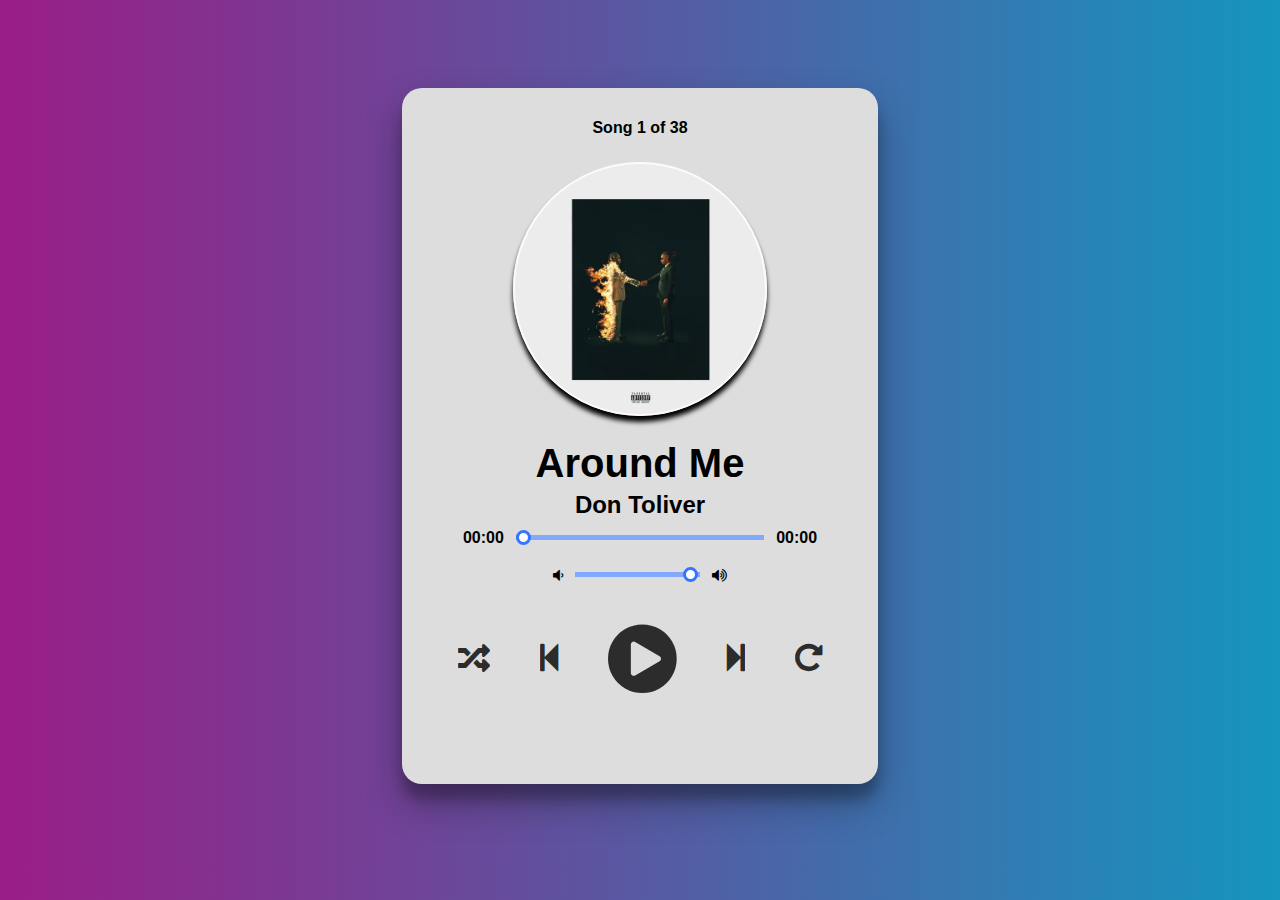
<file: playscreen.html>
<!DOCTYPE html>
<html lang="en">
<head>
    <meta charset="UTF-8">
    <meta http-equiv="X-UA-Compatible" content="IE=edge">
    <meta name="viewport" content="width=device-width, initial-scale=1.0">
    <title>Jukebox</title>
    <link rel="stylesheet" href="playscreen.css">
    <script src="script.js" defer></script>
    <link rel="shortcut icon" href="images/Screenshot 2023-01-12 at 2.54.32 PM.png" type="image/x-icon">  
    <link rel="stylesheet" href="https://cdnjs.cloudflare.com/ajax/libs/font-awesome/5.13.0/css/all.min.css">
    <link rel="stylesheet" href="https://cdnjs.cloudflare.com/ajax/libs/font-awesome/4.7.0/css/font-awesome.min.css">
</head>
<body>
   <div class="player">
       <div class="wrapper">
           <div class="details">
               <div class="now-playing">PLAYING x OF y</div>
               <div class="track-art"></div>
               <div class="track-name">Track Name</div>
               <div class="track-artist">Track Artist</div>
           </div>

           <div class="slider_container">
               <div class="current-time">00:00</div>
                <input type="range" min="1" max="100" value="0" class="seek_slider" onchange="seekTo()">
                <div class="total-duration">00:00</div>
           </div>

           <div class="slider_container">
               <i class="fa fa-volume-down"></i>
                <input type="range" min="1" max="100" value="99" class="volume_slider" onchange="setVolume()">
                <i class="fa fa-volume-up"></i>
           </div>

           <div class="buttons">
               <div class="random-track" onclick="randomTrack()">
                   <i class="fas fa-random fa-2x" title="random"></i>
               </div>
               <div class="prev-track" onclick="prevTrack()">
                    <i class="fa fa-step-backward fa-2x"></i>
                </div>
                <div class="playpause-track" onclick="playpauseTrack()">
                    <i class="fa fa-play-circle fa-5x"></i>
                </div>
                <div class="next-track" onclick="nextTrack()">
                    <i class="fa fa-step-forward fa-2x"></i>
                </div>
                <div class="repeat-track" onclick="repeatTrack()">
                    <i class="fa fa-repeat fa-2x" title="repeat"></i>
                </div>
           </div>

            <div id="wave">
                <span class="stroke"></span>
                <span class="stroke"></span>
                <span class="stroke"></span>
                <span class="stroke"></span>
                <span class="stroke"></span>
                <span class="stroke"></span>
                <span class="stroke"></span>
            </div>  
       </div>
   </div>
</body>
</html>
</file>
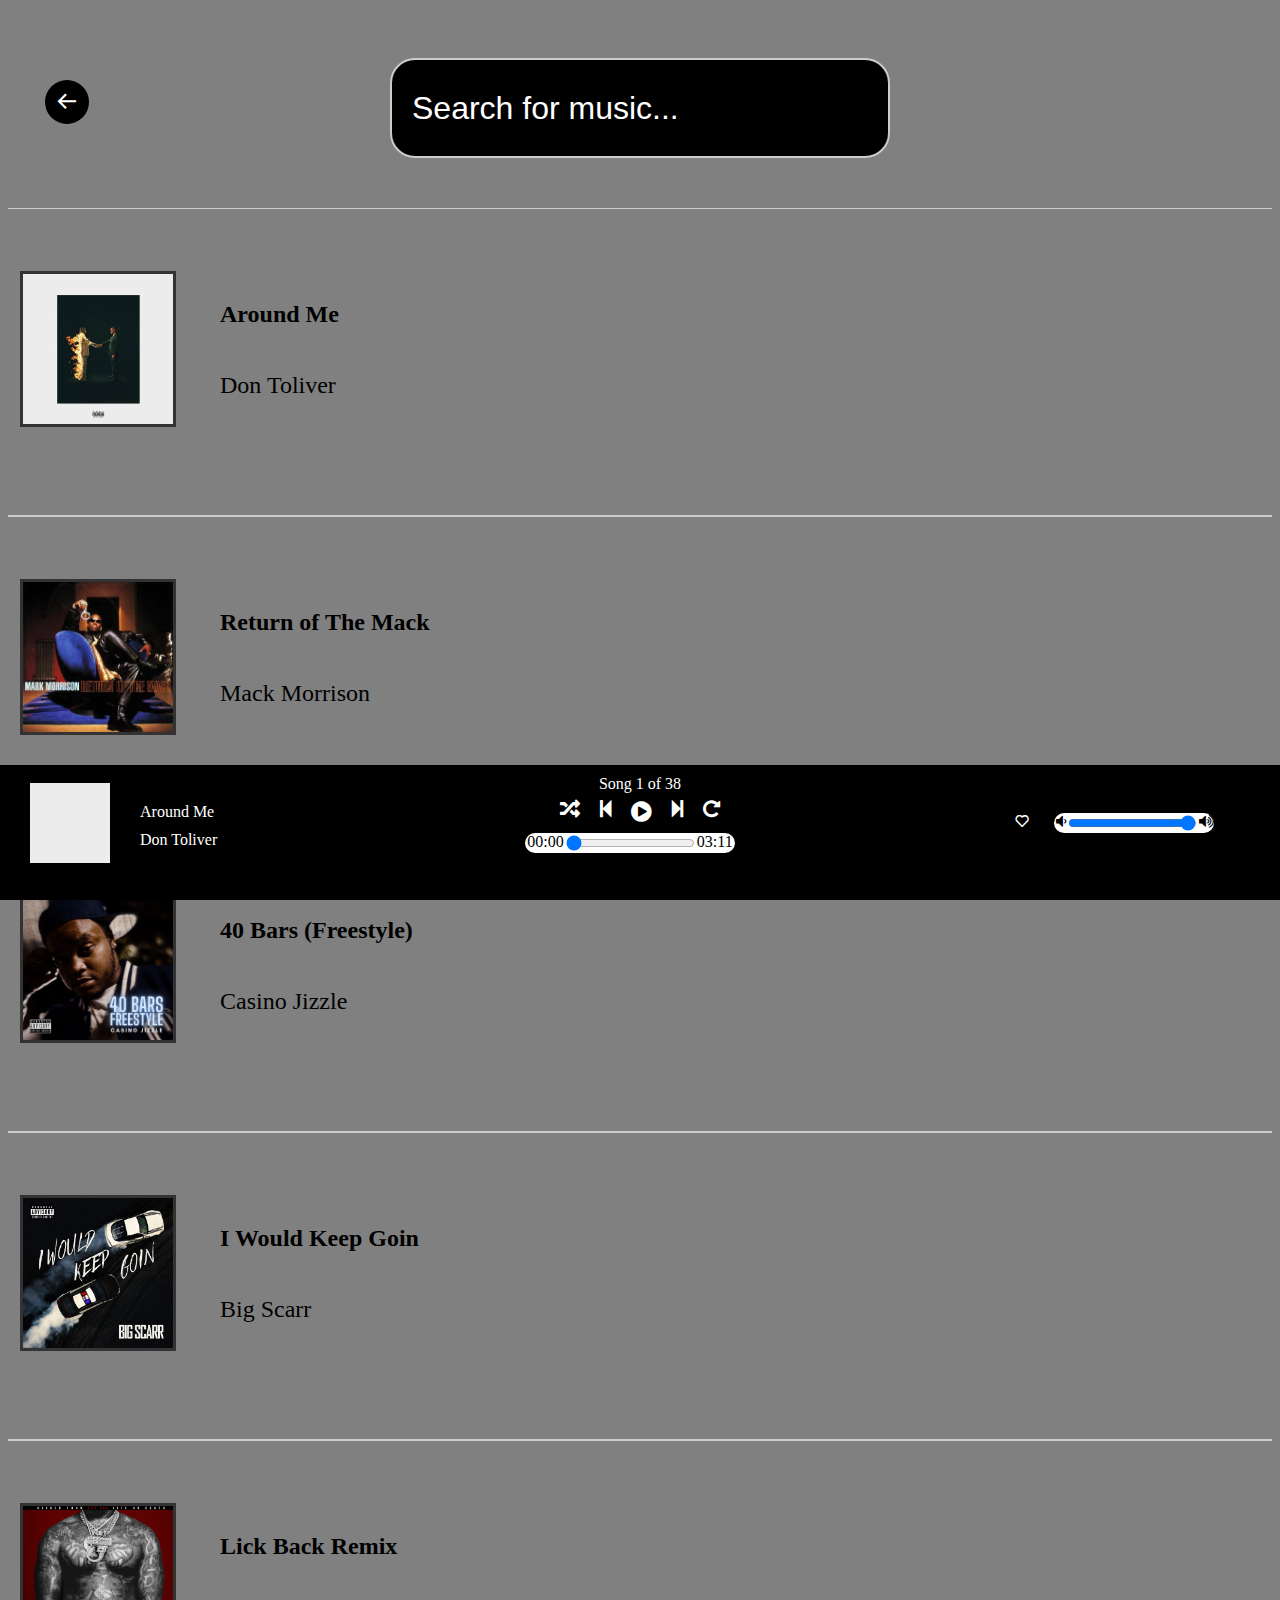
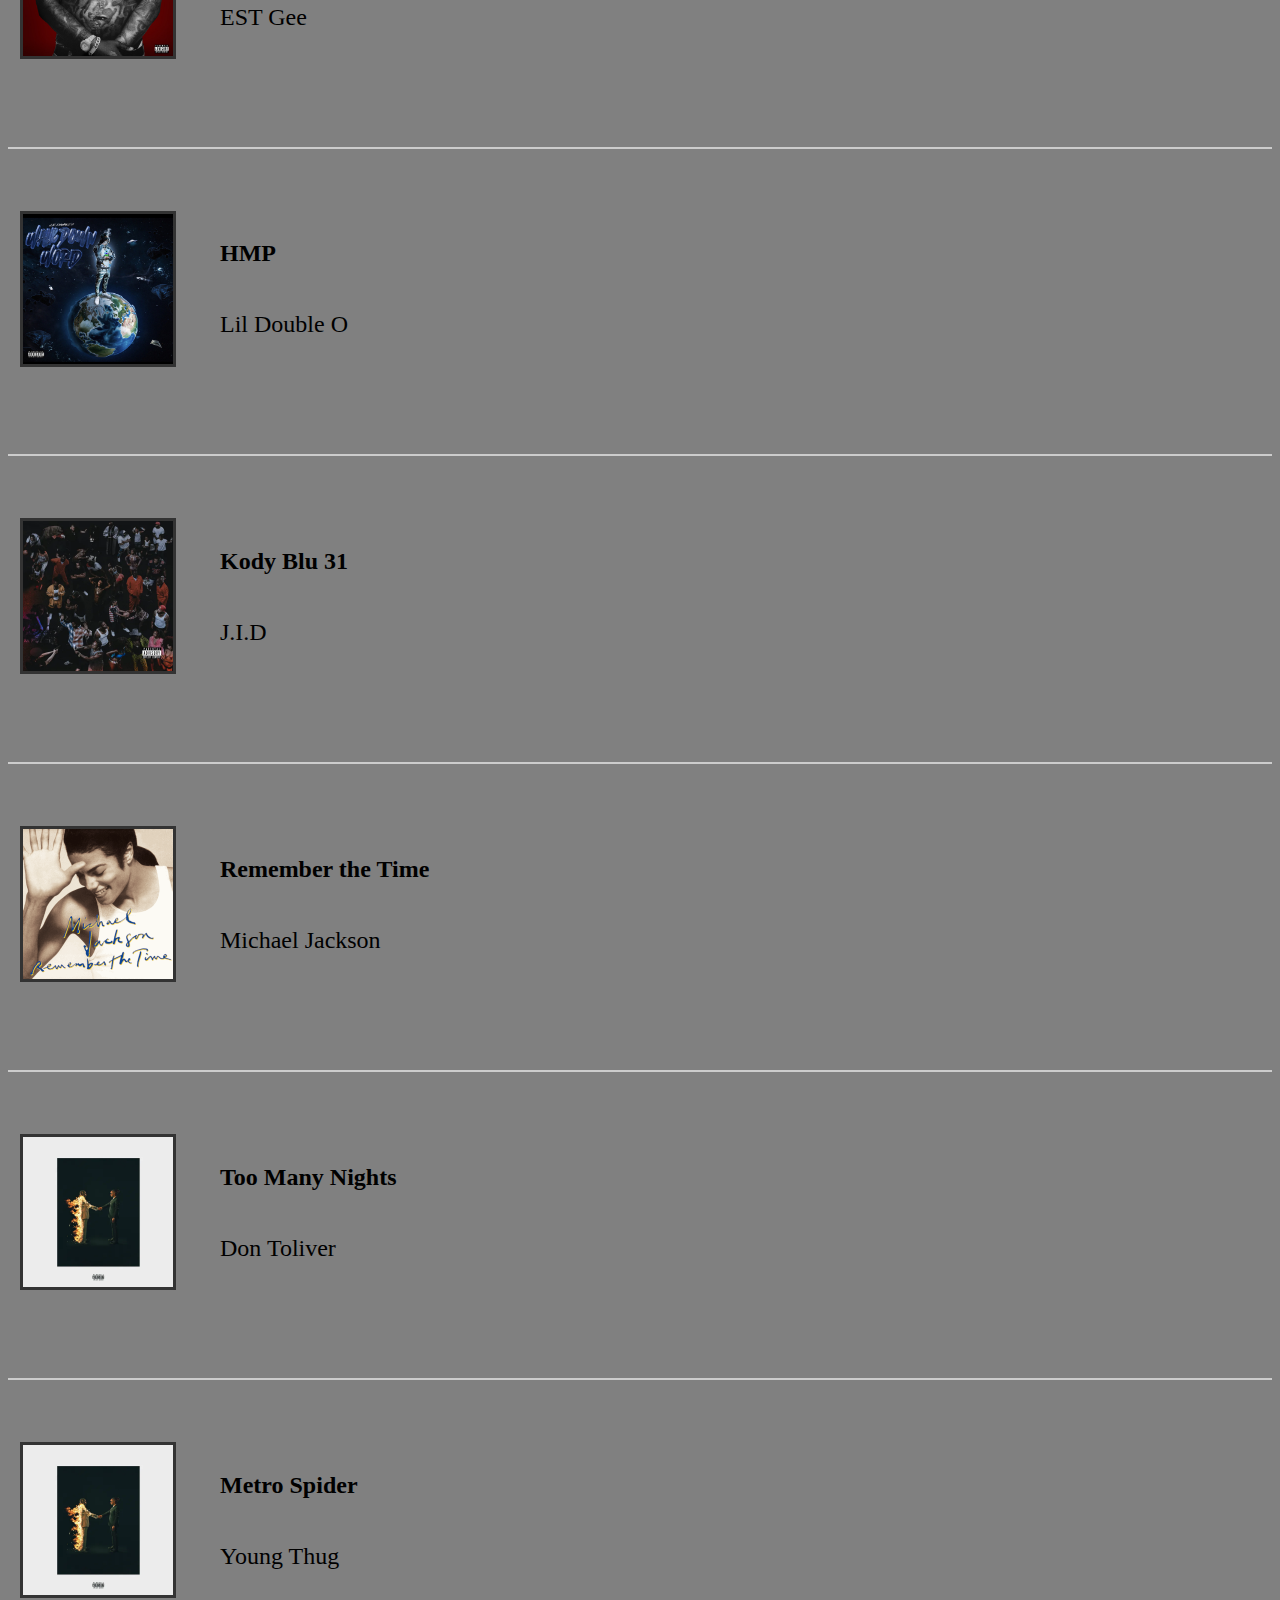
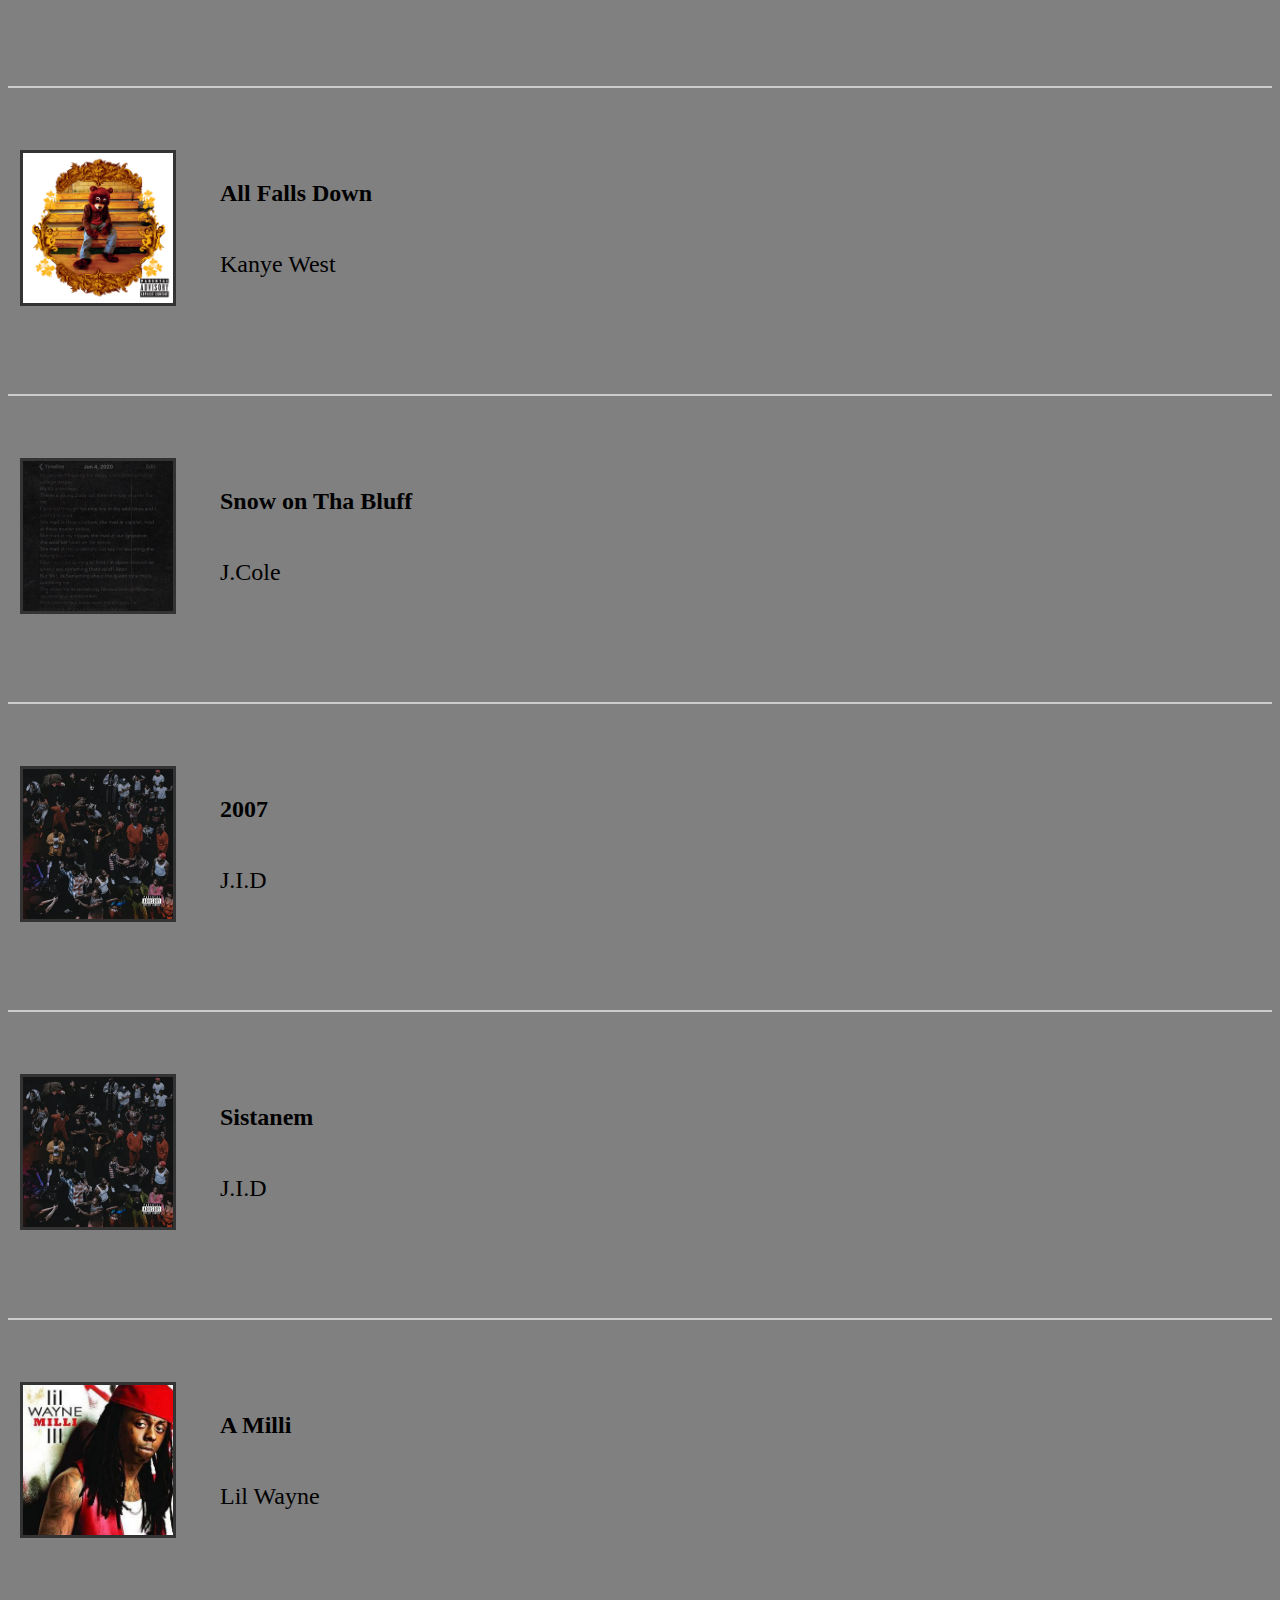
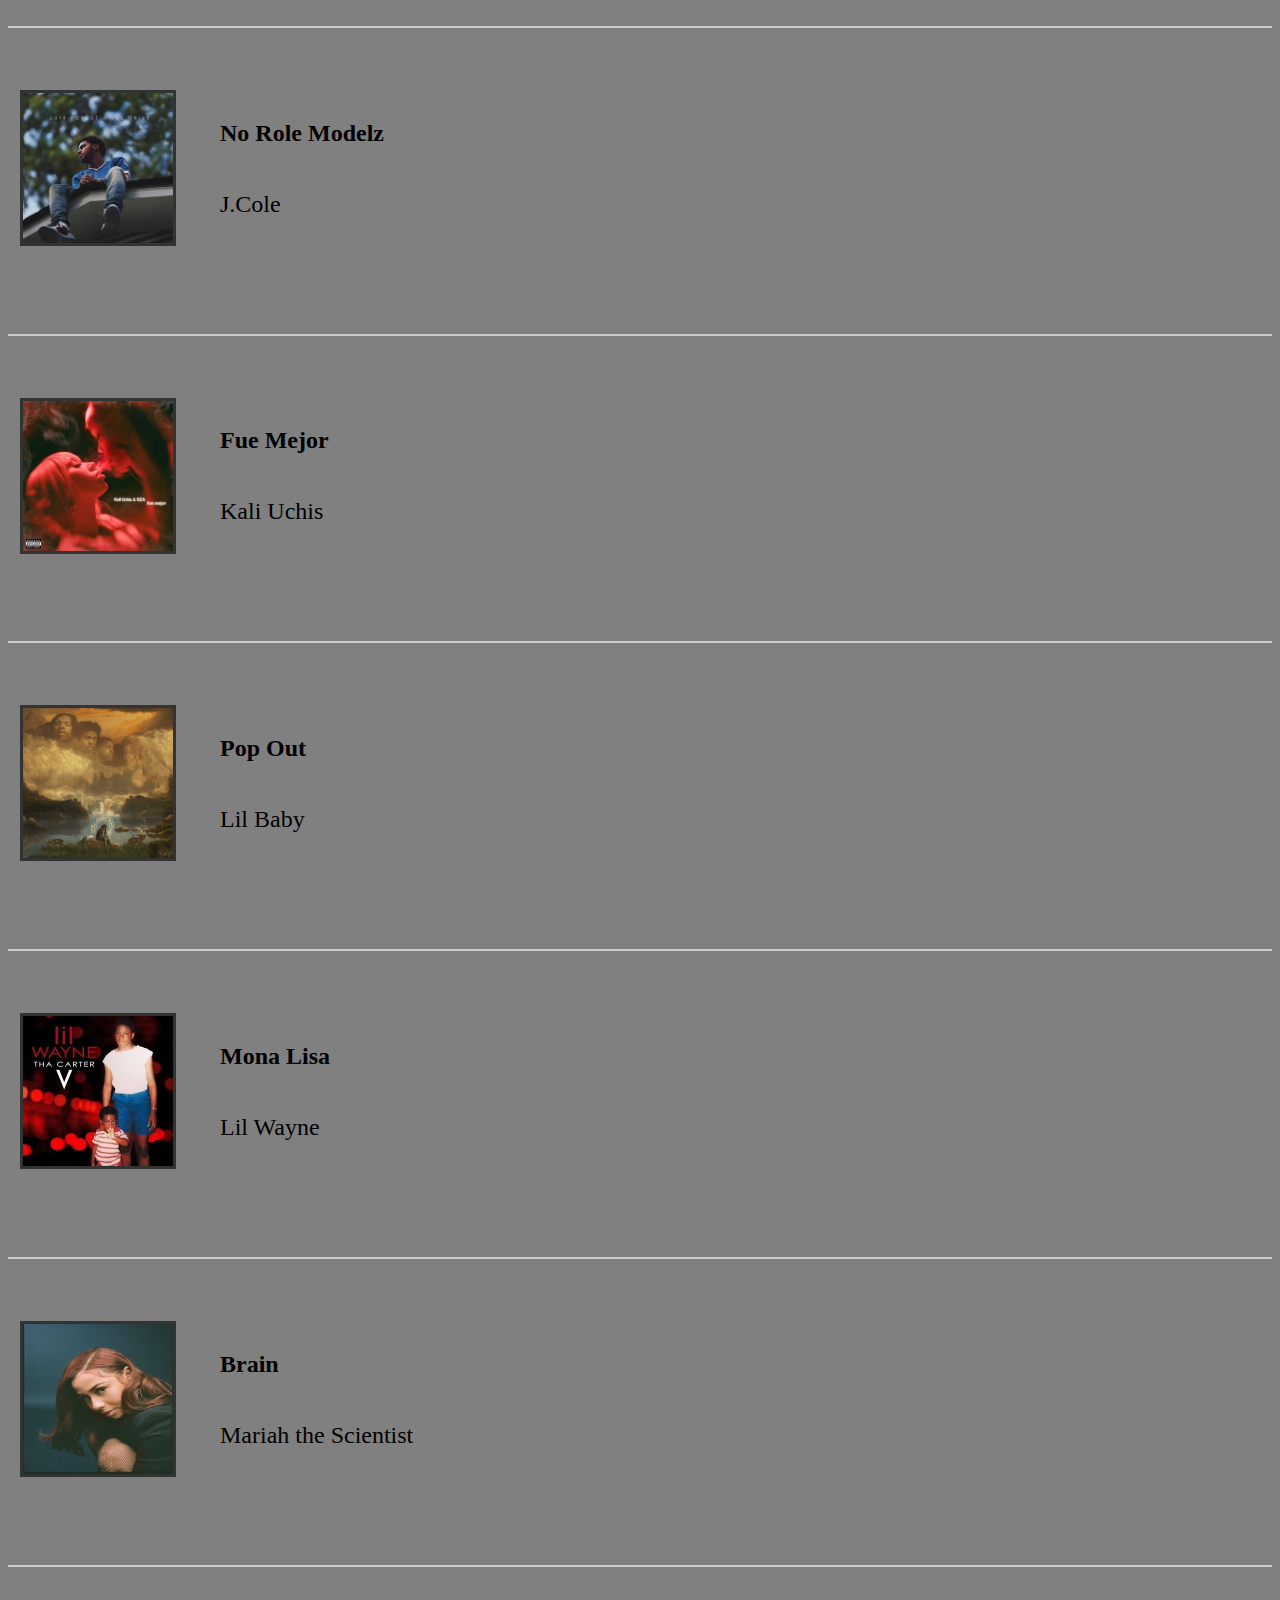
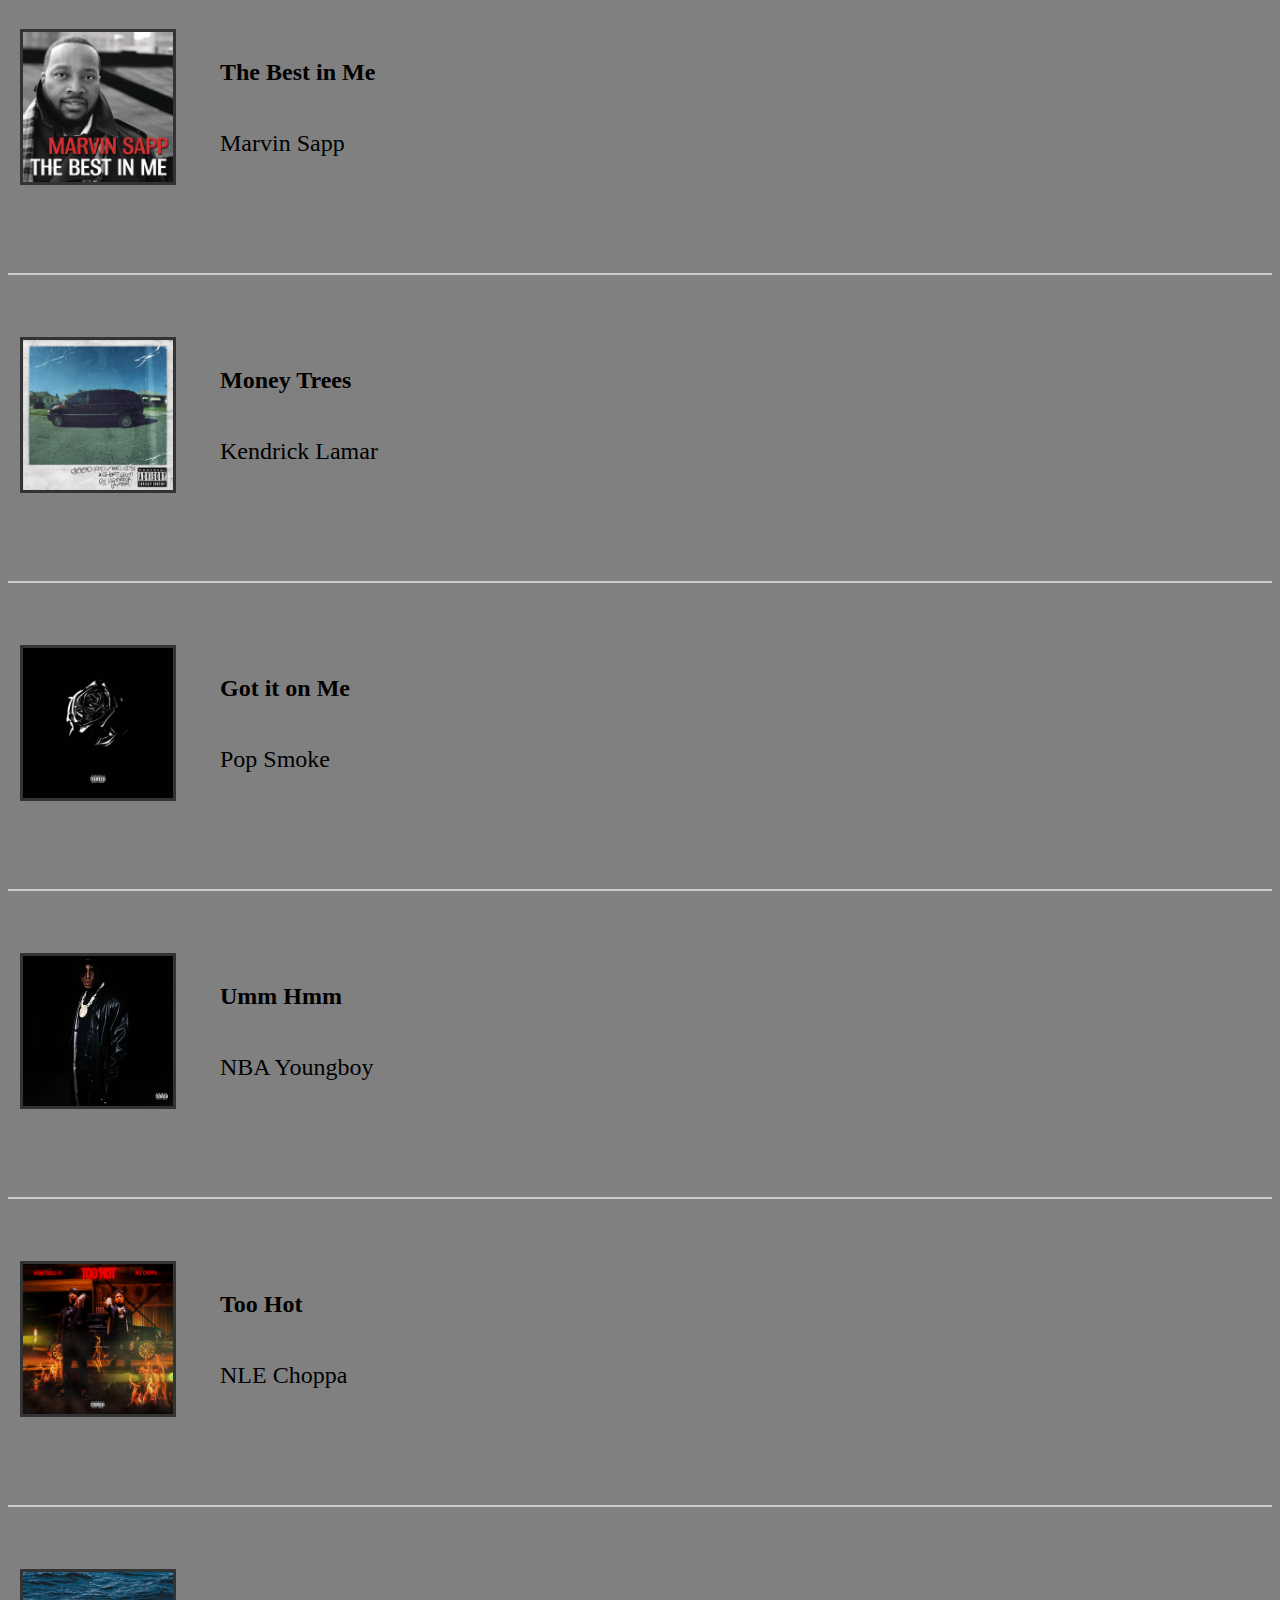
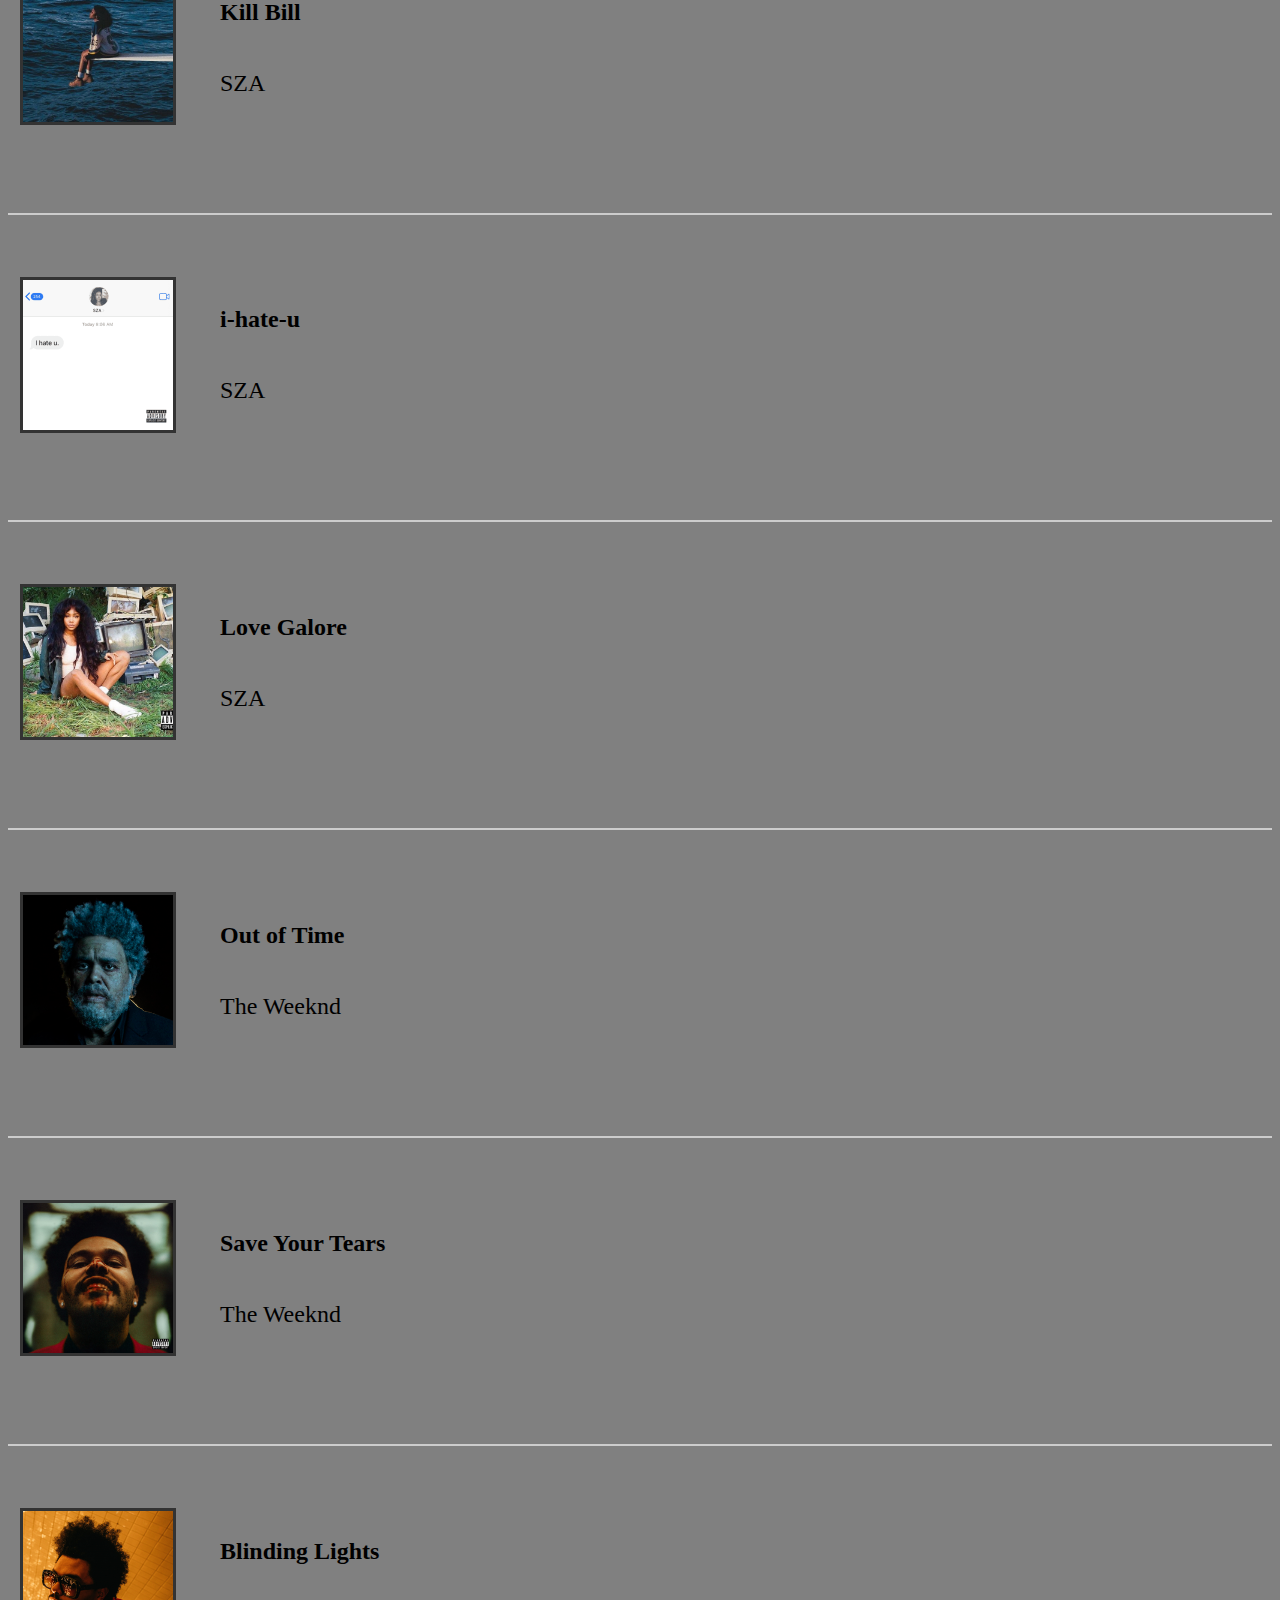
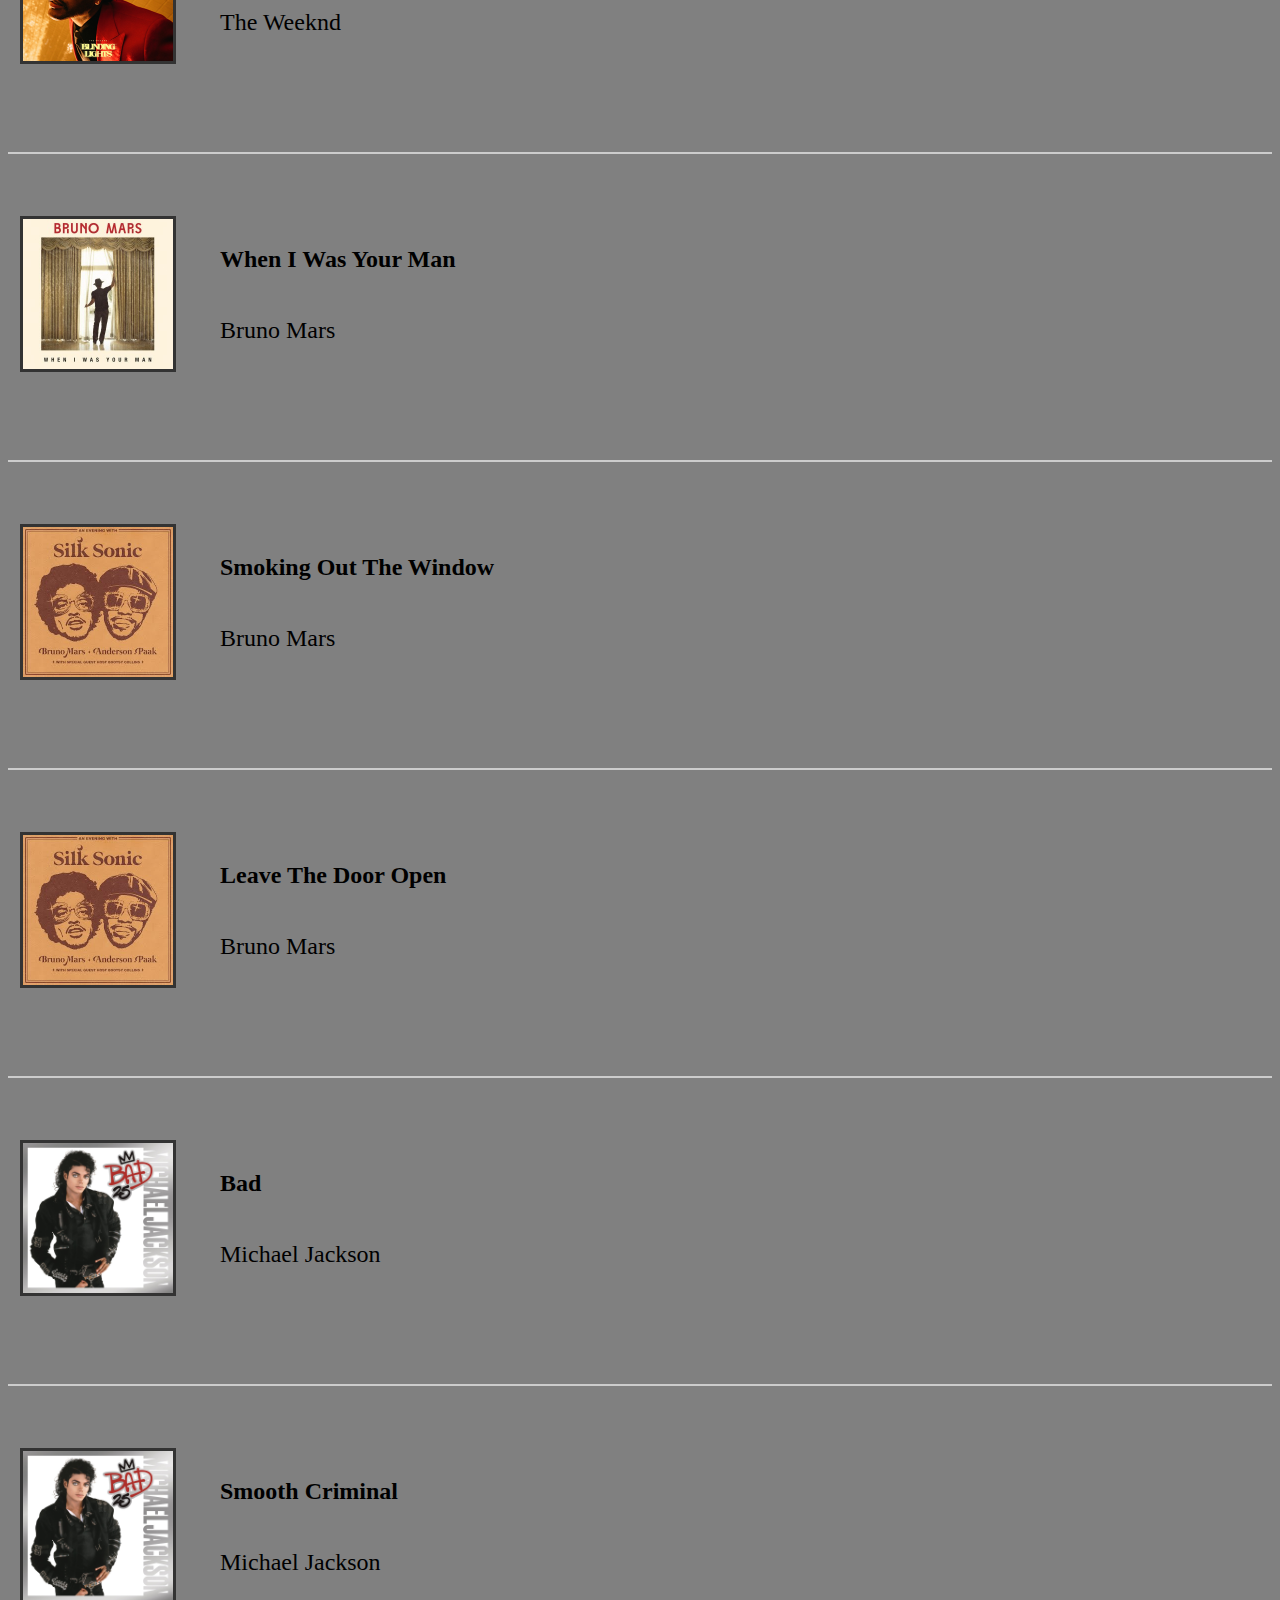
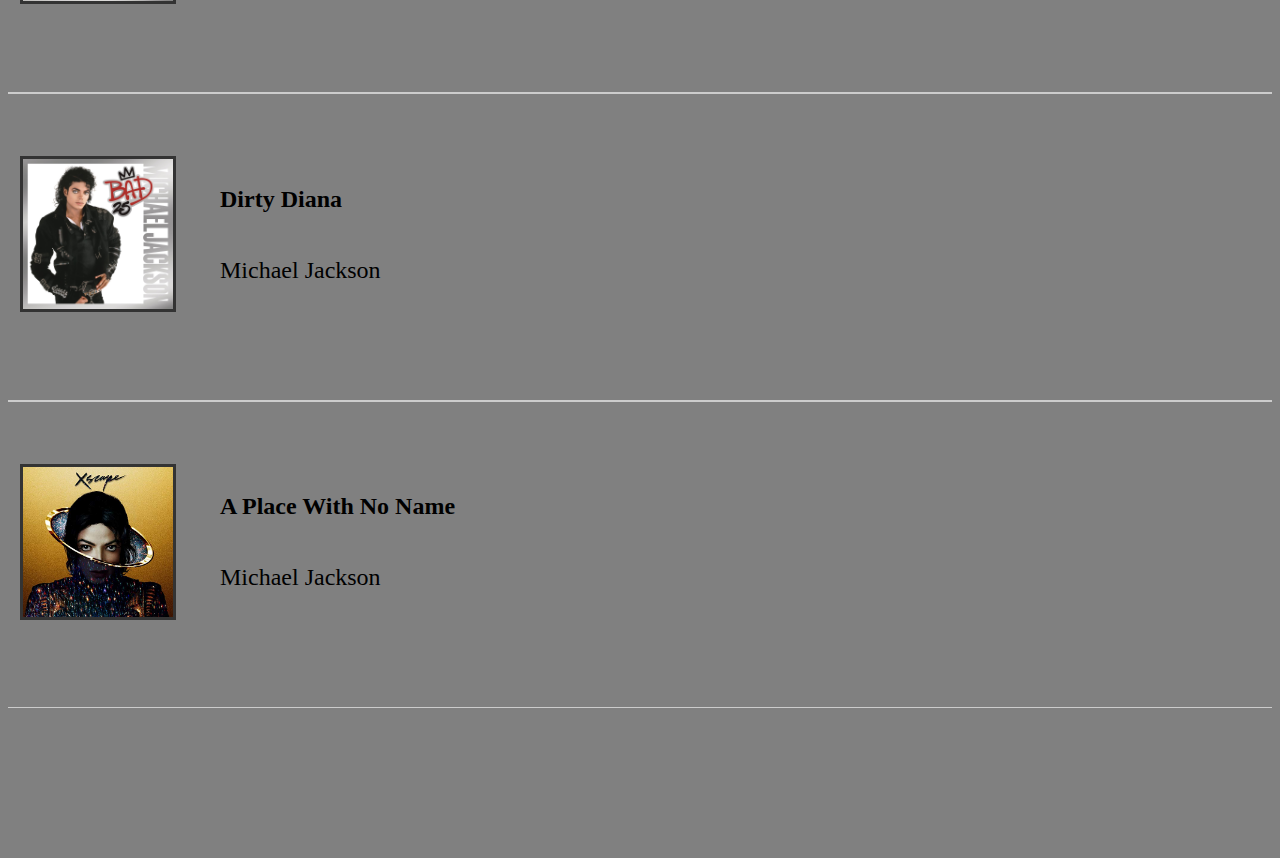
<file: search.html>
<!DOCTYPE html>
<html lang="en">
<head>
    <meta charset="UTF-8">
    <meta http-equiv="X-UA-Compatible" content="IE=edge">
    <meta name="viewport" content="width=device-width, initial-scale=1.0">
    <title>JukeBox/Search</title>
    <script src="script.js" defer></script>
    <link href="https://unpkg.com/boxicons@2.0.7/css/boxicons.min.css" rel="stylesheet">
    <link rel="stylesheet" href="search.css">
    <link rel="shortcut icon" href="images/Screenshot 2023-01-12 at 2.54.32 PM.png" type="image/x-icon">  
    <link rel="stylesheet" href="https://cdnjs.cloudflare.com/ajax/libs/font-awesome/5.13.0/css/all.min.css">
    <link rel="stylesheet" href="https://cdnjs.cloudflare.com/ajax/libs/font-awesome/4.7.0/css/font-awesome.min.css">
</head>
<body>
    <div class="back-btn">
        <a href="index.html">
            <i class='bx bx-arrow-back'></i>
        </a>
    </div>
    
    <div>
        <input type="text" id="search-input" placeholder="Search for music...">
        <ul id="music-list">
          <!-- music list items will be added here dynamically -->
        </ul>
    </div>
      
    <nav class="navbar">
        <div class="player">
            <div class="wrapper">
                <div class="details">
                    <div class="now-playing">PLAYING x OF y</div>
                    <div class="track-art"></div>
                    <div class="track-name">Track Name</div>
                    <div class="track-artist">Track Artist</div>
                </div>

                <div class="buttons">
                    <div class="random-track" onclick="randomTrack()">
                        <i class="fas fa-random fa-2x" ></i>
                    </div>
                    <div class="prev-track" onclick="prevTrack()">
                         <i class="fa fa-step-backward fa-2x"></i>
                     </div>
                     <div class="playpause-track" onclick="playpauseTrack()">
                         <i class="fa fa-play-circle fa-5x"></i>
                     </div>
                     <div class="next-track" onclick="nextTrack()">
                         <i class="fa fa-step-forward fa-2x"></i>
                     </div>
                     <div class="repeat-track" onclick="repeatTrack()">
                         <i class="fa fa-repeat fa-2x" title="repeat"></i>
                     </div>
                </div>
     
                <div class="slider_container">
                    <div class="current-time">00:00</div>
                     <input type="range" min="1" max="100" value="0" class="seek_slider" onchange="seekTo()">
                     <div class="total-duration">00:00</div>
                </div>

                <div class="like-btn">
                    <i class='bx bx-heart'></i>
                </div>
     
                <div class="slider_container2">
                    <i class="fa fa-volume-down"></i>
                     <input type="range" min="1" max="100" value="99" class="volume_slider" onchange="setVolume()">
                     <i class="fa fa-volume-up"></i>
                </div>            
     
                 <!-- <div id="wave">
                     <span class="stroke"></span>
                     <span class="stroke"></span>
                     <span class="stroke"></span>
                     <span class="stroke"></span>
                     <span class="stroke"></span>
                     <span class="stroke"></span>
                     <span class="stroke"></span>
                 </div>   -->
            </div>
        </div>
    </nav>
</body>
</html>
</file>
<file: playscreen.css>
body {
    font-family: Arial, Helvetica, sans-serif;
    background: linear-gradient(to right,#9a1d86, #1595be);
    font-weight: bold;
    }
    
    
    .player{
      height: 95vh;
      display: flex;
      align-items: center;
      flex-direction: column;
      justify-content: center;
  }
    .wrapper{
      border: 1px solid transparent;
      padding: 30px;
      border-radius: 20px;
      background-color: #ddd;
      box-shadow: rgba(0, 0, 0, 0.3) 0px 19px 38px, rgba(0, 0, 0, 0.22) 0px 15px 12px;
    }
    
    .details {
    display: flex;
    align-items: center;
    flex-direction: column;
    justify-content: center;
    }
    
    .track-art {
    margin: 25px;
    height: 250px;
    width: 250px;
    border:2px solid 	#FFFAFA;
    background-size: cover;
    background-position: center;
    border-radius: 50%;
    -moz-box-shadow: 0px 6px 5px black;
    -webkit-box-shadow: 0px 6px 5px black;
    box-shadow: 0px 6px 5px black;
    -moz-border-radius:190px;
    -webkit-border-radius:190px;
    border-radius:190px;
    }
    
    .now-playing {
    font-size: 1rem;
    }
    
    .track-name {
    font-size: 2.5rem;
    }
    
    .track-artist {
    margin-top: 5px;
    font-size: 1.5rem;
    }
    
    .buttons {
    display: flex;
    flex-direction: row;
    align-items: center;
    margin-bottom: 30px;
    }
    .active{
        color: black;
    }
    
    .repeat-track,
    .random-track,
    .playpause-track,
    .prev-track,
    .next-track {
    padding: 25px;
    opacity: 0.8;
    transition: opacity .2s;
    }
    
    .repeat-track:hover,
    .random-track:hover,
    .playpause-track:hover,
    .prev-track:hover,
    .next-track:hover {
    opacity: 1.0;
    }
    
    .slider_container {
    display: flex;
    justify-content: center;
    align-items: center;
    }
    
    .seek_slider, .volume_slider {
    -webkit-appearance: none;
    -moz-appearance: none;
    appearance: none;
    height: 5px;
    background: #83A9FF;
    -webkit-transition: .2s;
    transition: opacity .2s;
    }
    
    .seek_slider::-webkit-slider-thumb,
    .volume_slider::-webkit-slider-thumb {
    -webkit-appearance: none;
    -moz-appearance: none;
    appearance: none;
    width: 15px;
    height: 15px;
    background: white;
    border: 3px solid #3774FF;
    cursor: grab;
    border-radius: 100%;
    }
    
    .seek_slider:hover,
    .volume_slider:hover {
    opacity: 1.0;
    }
    
    .seek_slider {
    width: 60%;
    }
    
    .volume_slider {
    width: 30%;
    }
    
    .current-time,
    .total-duration {
    padding: 10px;
    }
    
    i.fa-volume-down,
    i.fa-volume-up {
    padding: 10px;
    }
    
    i,
    i.fa-play-circle,
    i.fa-pause-circle,
    i.fa-step-forward,
    i.fa-step-backward,
    p {
    cursor: pointer;
    }
    .randomActive{
        color: black;
    }
    .rotate {
        animation: rotation 8s infinite linear;
    }
    @keyframes rotation {
        from {
          transform: rotate(0deg);
        }
        to {
          transform: rotate(359deg);
        }
    }
    .loader {
      height: 70px;
      display: flex;
      justify-content: center;
      align-items: center;
    }
    .loader .stroke{
        background: #f1f1f1;
        height: 150%;
        width: 10px;
        border-radius: 50px;
        margin: 0 5px;
        animation: animate 1.4s linear infinite;
    }
      @keyframes animate {
        50% {
          height: 20%;
          background: #4286f4;
        }
    
        100% {
          background: #4286f4;
          height: 100%;
        }
      }
      .stroke:nth-child(1){
          animation-delay: 0s;
      }
      .stroke:nth-child(2){
        animation-delay: 0.3s;
    }
    .stroke:nth-child(3){
        animation-delay: 0.6s;
    }
    .stroke:nth-child(4){
        animation-delay: 0.9s;
    }
    .stroke:nth-child(5){
        animation-delay: 0.6s;
    }
    .stroke:nth-child(6){
        animation-delay: 0.3s;
    }
    .stroke:nth-child(7){
        animation-delay: 0s;
    }
</file>
<file: search.css>
body {
    background-color: grey;
}

/* BACK BUTTON */
.back-btn {
    position: absolute;
    top: 80px;
    left: 45px;
    display: flex;
    align-items: center;
}

.back-btn a {
    text-decoration: none;
    color: white;
    font-size: 24px;
}

.back-btn a:hover {
    color: black;
    cursor: pointer;
}

.back-btn i {
    background-color: black;
    padding: 10px;
    border-radius: 50%;
    transition: background-color 0.2s ease;
}

.back-btn i:hover {
    background-color: white;
}

/* SEARCH BAR */
  #search-input {
    position: relative;
    top: 50px;
    padding: 12px 20px;
    margin: 8px 0;
    box-sizing: border-box;
    border: 2px solid #ccc;
    border-radius: 25px;
    width: 500px; /* adjust as needed */
    height: 100px;
    font-size: 2em;
    margin: 0 auto; /* centers the element horizontally */
    display: block; /* displays the element as a block-level element */
    background-color: black;
    color: white;
}

::placeholder {
    color: white;
    opacity: 1; /* Firefox */
  }
  

  
  #music-list {
    list-style-type: none;
    padding: 0;
    margin: 0;
    top: 100px;
    position: relative;
    margin-bottom: 250px;
  }
  
  #music-list li {
    padding: 12px;
    border-bottom: 1px solid #ccc;
    margin-bottom: 0px;
    border-top: 1px solid #ccc;
  }

  #music-list img {
    width: 150px;
    height: 150px;
    top: 50px;
    position: relative;
    border: 3px solid #333;
  }

  #music-list h2 {
    position: relative;
    left: 200px;
    bottom: 100px;
  }

  #music-list p {
    position: relative;
    left: 200px;
    bottom: 80px;
    font-size: 1.5em;
  }


/* NAVBAR */
.navbar {
    position: fixed;
    bottom: 0;
    left: 0;
    right: 0;
    width: 100%;
    background-color: black;
    z-index: 1;
    height: 15%;
    color: white;
}
.navbar ul {
    list-style: none;
    padding: 0;
    margin: 0;
    display: flex;
    justify-content: space-around;
}
.navbar ul li {
    padding: 10px;
}

.now-playing {
    display: flex;
    justify-content: center;
}

.track-art {
    width: 80px;
    height: 80px;
    position: relative;
    top: 0px;
    left: 30px;
}

.track-art img {
    max-width: 100%;
    max-height: 100%;
    display: block; /* remove extra space below image */max-width: 100%;
}

.track-name {
    position: relative;
    left: 140px;
    bottom: 60px;
}

.track-artist {
    position: relative;
    left: 140px;
    bottom: 50px;
}

.slider_container {
    display: flex;
    justify-content: center;
    position: relative;
    bottom: 110px;
    left: 525px;
    color: black;
    background-color: white;
    cursor: grab;
    width: 210px;
    border-radius: 30px;
}

.slider_container2 {
    display: flex;
    justify-content:right;
    position: relative;
    bottom: 150px;
    float: right;
    right: 50px;
    background-color: white;
    cursor: grab;
    width: 160px;
    border-radius: 30px;
}

.slider_container2 i {
    color: black;
}

.now-playing {
    display: flex;
    justify-content: center;
    position: relative;
    top: 10px;
}

.buttons {
    display: flex;
    flex-direction: row;
    justify-content: center;
    position: relative;
    bottom: 110px;
    cursor: pointer;
    font-size: 10px;
}

.active{
    color: black;
}

.random-track i{
    padding: 10px;
    border-radius: 50%;
    transition: background-color 0.2s ease;
    cursor: pointer;
    width: 100%;
}

.prev-track i{
    color: white;
    padding: 10px;
    border-radius: 50%;
    transition: background-color 0.2s ease;
    cursor: pointer;
    width: 100%;
}

.playpause-track i{
    color: white;
    padding: 10px;
    border-radius: 50%;
    transition: background-color 0.2s ease;
    cursor: pointer;
    width: 10%;
    font-size: 24px;
}

.next-track i{
    color: white;
    padding: 10px;
    border-radius: 50%;
    transition: background-color 0.2s ease;
    cursor: pointer;
    width: 100%;
}

.repeat-track i{
    color: white;
    padding: 10px;
    border-radius: 50%;
    transition: background-color 0.2s ease;
    cursor: pointer;
    width: 100%;
}

.like-btn {
    display: flex;
    justify-content:right;
    position: relative;
    bottom: 150px;
    float: right;
    right: 250px;
    cursor: pointer;
    border-radius: 30px;
}
</file>
